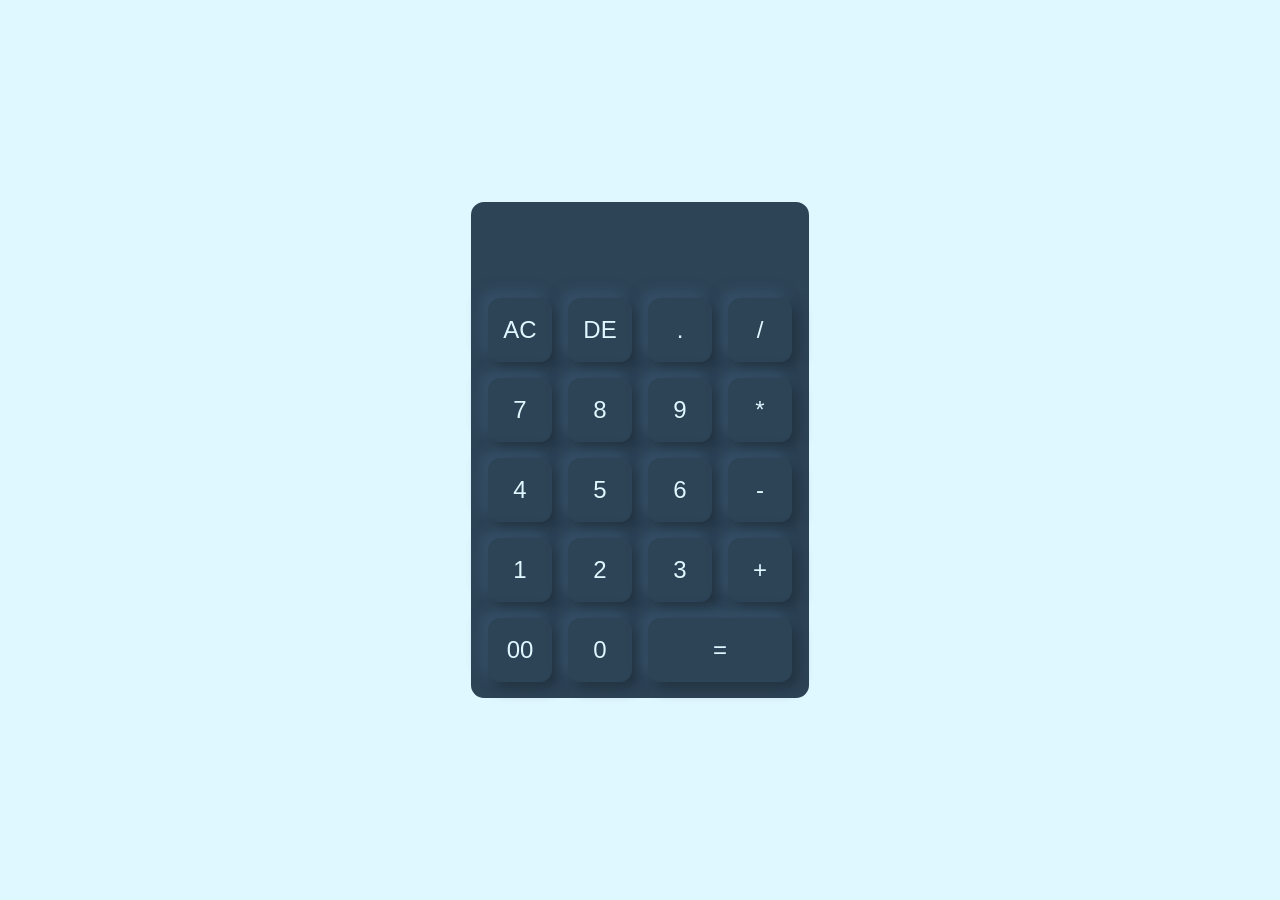
<file: calculator-app/index.html>
<!DOCTYPE html>
<html lang="en">

<head>
    <meta charset="UTF-8">
    <meta name="viewport" content="width=device-width, initial-scale=1.0">
    <link rel="shortcut icon" href="./assets/favicon.svg" type="image/svg">
    <link rel="stylesheet" href="style.css">
    <title>Calculator App</title>
</head>

<body>
    <main>
        <div class="screen"></div>
        <div class="buttons">
            <button id="ac">AC</button>
            <button id="de">DE</button>
            <button id="period">.</button>
            <button id="divide">/</button>
            <button id="seven">7</button>
            <button id="eight">8</button>
            <button id="nine">9</button>
            <button id="multiply">*</button>
            <button id="four">4</button>
            <button id="five">5</button>
            <button id="six">6</button>
            <button id="minus">-</button>
            <button id="one">1</button>
            <button id="two">2</button>
            <button id="three">3</button>
            <button id="plus">+</button>
            <button id="zeros">00</button>
            <button id="zero">0</button>
            <button id="equal">=</button>
        </div>
    </main>
    <script type="module" src="main.js"></script>
</body>
</html>
</file>
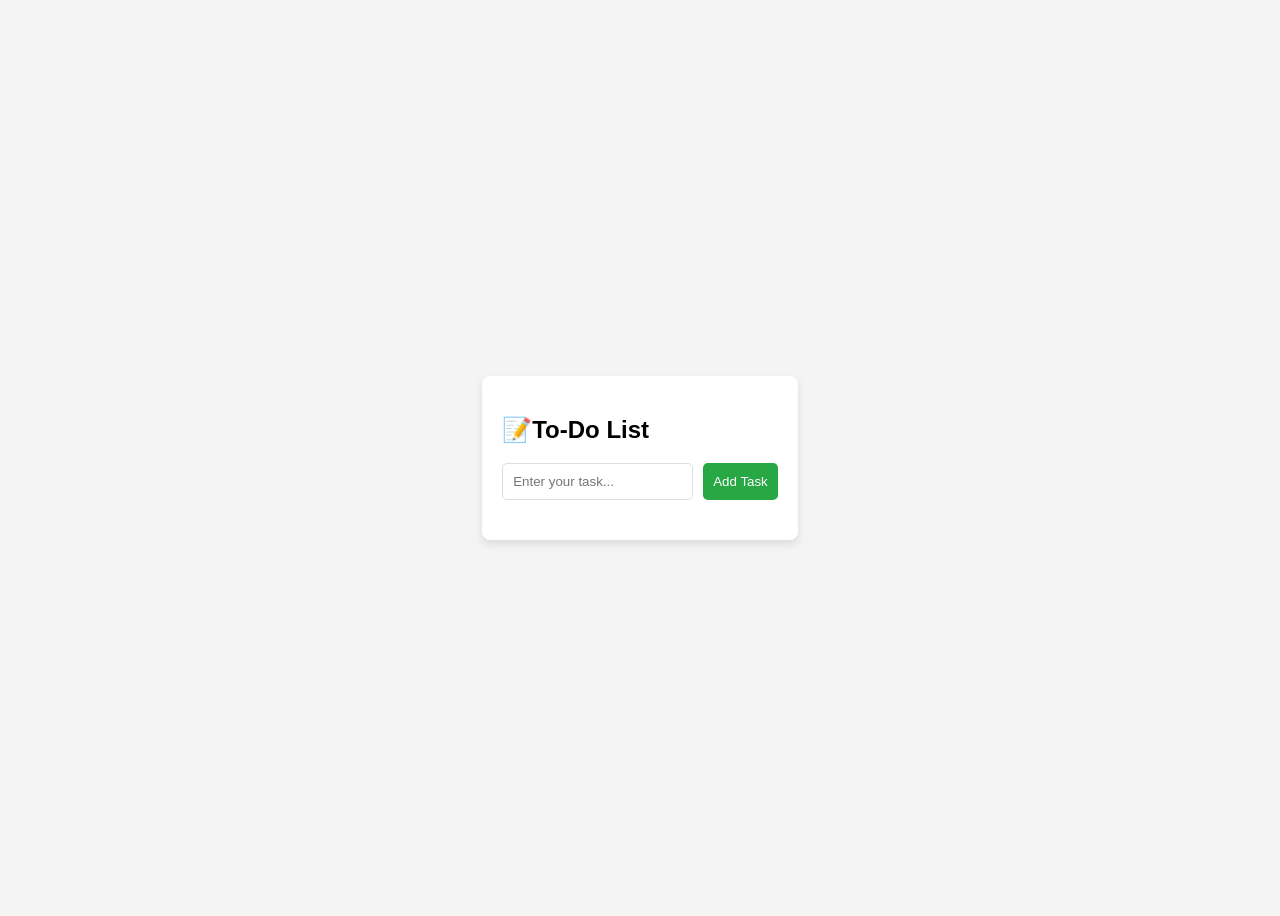
<file: TO-DO-app(advanced)/index.html>
<!DOCTYPE html>
<html lang="en">
<head>
    <meta charset="UTF-8">
    <meta name="viewport" content="width=device-width, initial-scale=1.0">
    <title>To-Do List</title>
    <link rel="stylesheet" href="style.css">
</head>
<body>
    <div class="container">
        <h2>📝To-Do List</h2>
        <div class="input-section">
            <input type="text" id="taskInput" placeholder="Enter your task...">
            <button id="addTaskBtn">Add Task</button>
        </div>
        <ul id="taskList"></ul>
    </div>

    <script src="main.js"></script>
</body>
</html>
</file>
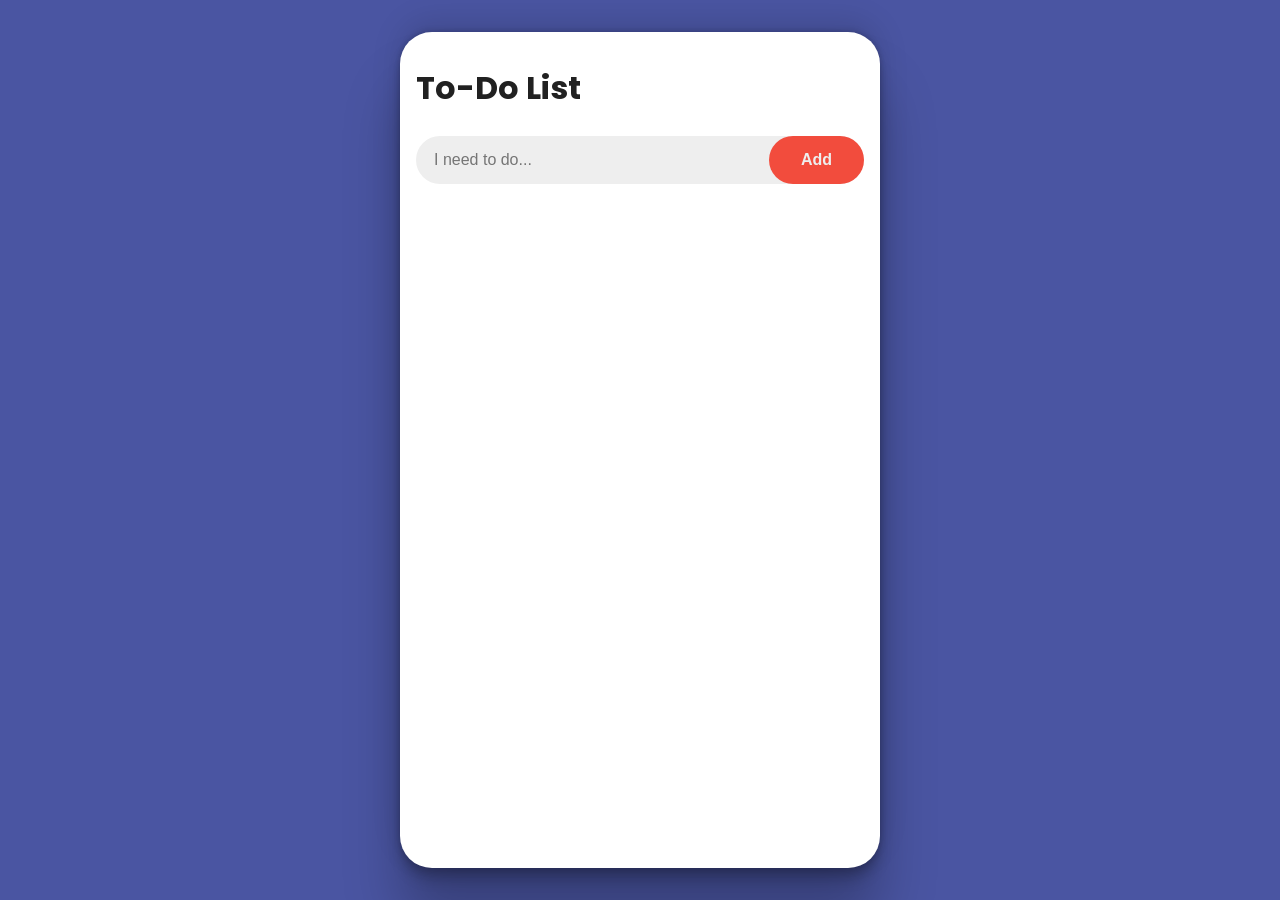
<file: to-do-list-app/index.html>
<!DOCTYPE html>
<html lang="en">

<head>
    <meta charset="UTF-8">
    <meta http-equiv="X-UA-Compatible" content="IE=edge">
    <meta name="viewport" content="width=device-width, initial-scale=1.0">
    <link rel="shortcut icon" href="assets/favicon (1).svg" type="image/svg">
    <link rel="stylesheet" href="https://cdnjs.cloudflare.com/ajax/libs/font-awesome/6.4.0/css/all.min.css"
        integrity="sha512-iecdLmaskl7CVkqkXNQ/ZH/XLlvWZOJyj7Yy7tcenmpD1ypASozpmT/E0iPtmFIB46ZmdtAc9eNBvH0H/ZpiBw=="
        crossorigin="anonymous" referrerpolicy="no-referrer" />
    <link rel="stylesheet" href="style.css">
    <title>Todo List</title>
</head>

<body>
    <main>
        <header>
            <h1>To-Do List</h1>
        </header>
        <nav>
            <form id="todo-form" onsubmit="() => {return false}">
                <input id="todo-input" type="text" placeholder="I need to do...">
                <input class="btn" type="submit" value="Add">
            </form>
        </nav>
        <section id="todo-list"></section>
    </main>
    <script src="main.js" type="module"></script>
</body>

</html>
</file>
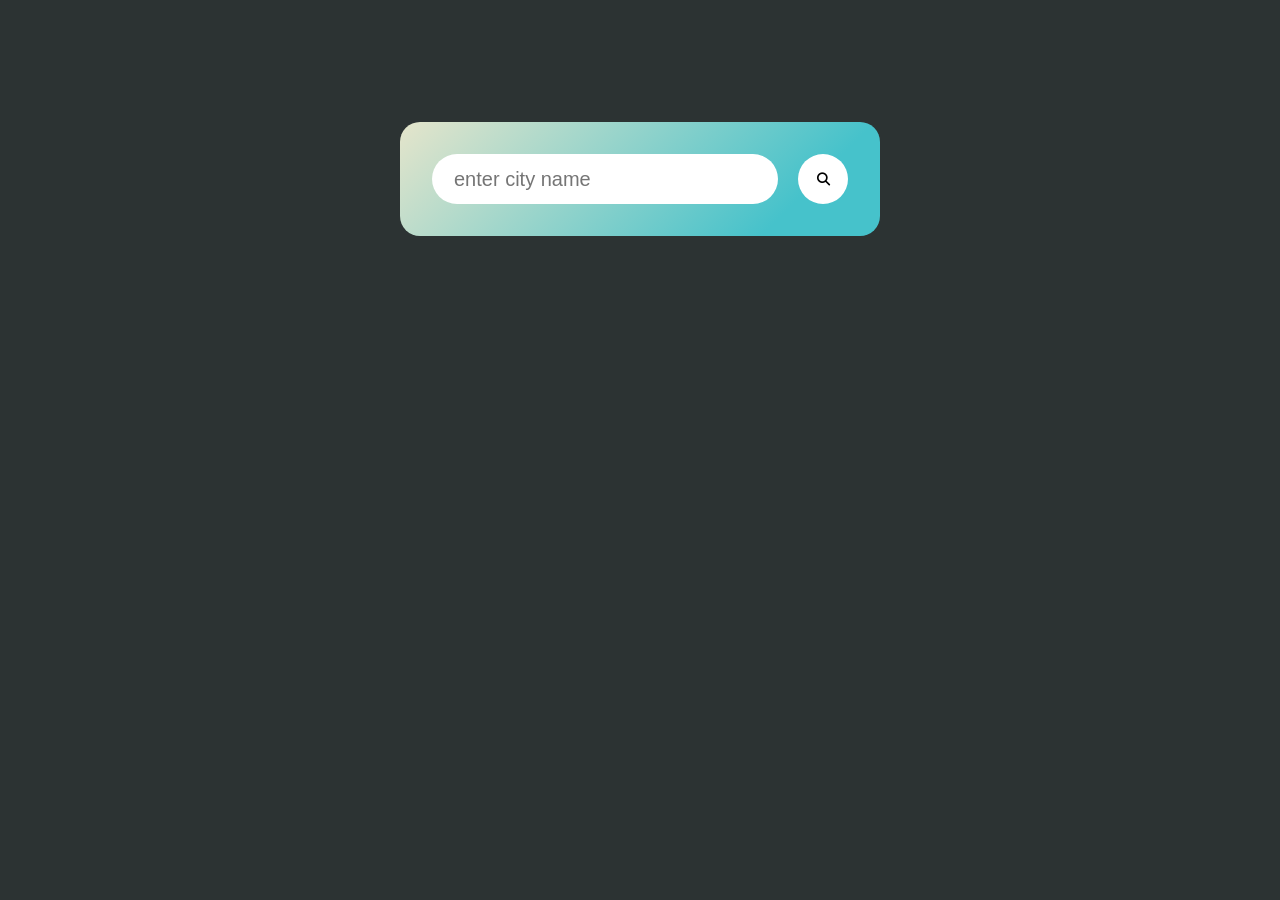
<file: Weather App(advanced)/index.html>
<!DOCTYPE html>
<html lang="en">
  <head>
    <meta charset="UTF-8" />
    <meta http-equiv="X-UA-Compatible" content="IE=edge" />
    <meta name="viewport" content="width=device-width, initial-scale=1.0" />
    <link rel="shortcut icon" href="assets/favicon.svg" type="image/svg" />
    <link rel="stylesheet" href="./style.css" />
    <link
      rel="stylesheet"
      href="https://cdnjs.cloudflare.com/ajax/libs/font-awesome/6.4.0/css/all.min.css"
      integrity="sha512-iecdLmaskl7CVkqkXNQ/ZH/XLlvWZOJyj7Yy7tcenmpD1ypASozpmT/E0iPtmFIB46ZmdtAc9eNBvH0H/ZpiBw=="
      crossorigin="anonymous"
      referrerpolicy="no-referrer"
    />
    <title>Weather App</title>
  </head>

  <body>
    <main>
      <section>
        <form id="city-form">
          <div class="search">
            <input
              type="text"
              id="search-input"
              placeholder="enter city name"
            />
          </div>
          <button id="search-btn" class="search-btn">
            <i class="fa-solid fa-magnifying-glass"></i>
          </button>
        </form>
        <div class="loading" hidden>
          <span></span>
          <span></span>
          <span></span>
        </div>
        <div class="error" hidden>
          <i class="fa-solid fa-circle-exclamation"></i>
          <span>Unknown City</span>
        </div>
        <div class="weather" hidden>
          <div class="heading">
            <div class="heading-content">
              <h2 id="behavior"></h2>
              <h1 class="temp"><span id="temp"></span><span>°C</span></h1>
            </div>
            <div class="weather-icon-placeholder">
              <img id="weather-icon" alt="Weather Icon" />
            </div>
          </div>
          <div class="information">
            <div class="humidity info">
              <div class="flex">
                <i class="fa-solid fa-water"></i>
                <h2><span id="humidity"></span>%</h2>
              </div>
              <p>Humidity</p>
            </div>
            <div class="wind-speed info">
              <div class="flex">
                <i class="fa-solid fa-wind"></i>
                <h1><span id="wind-speed"></span> km/h</h1>
              </div>
              <p>Wind Speed</p>
            </div>
          </div>
          <h3 id="city"></h3>
        </div>
      </section>
    </main>
    <script src="main.js" type="module"></script>
  </body>
</html>
</file>
<file: calculator-app/style.css>
:root {
    --pirmary-color: #2D4356;
    --secondary-color: #dff7ff;
}

* {
    box-sizing: border-box;
    margin: 0;
}

body {
    background-color: var(--pirmary-color);
    font-family: sans-serif;
}

main {
    position: absolute;
    inset: 0;
    margin: auto;
    bottom: 0;
    padding: 1rem;
    display: flex;
    flex-direction: column;
    justify-content: center;
    align-items: center;
    gap: 2rem;
    max-width: 21.5rem;
    height: 100vh;
    height: 100svh;
    background-color: var(--pirmary-color);
    color: var(--secondary-color);
}

.screen {
    width: 100%;
    min-height: 3rem;
    font-size: 2.5rem;
    text-align: right;
    letter-spacing: 1px;
    overflow-x: auto;
}

.screen::-webkit-scrollbar {
    display: none;
}

.buttons {
    display: grid;
    grid-template-columns: repeat(4, 4rem);
    grid-template-rows: repeat(5, 4rem);
    gap: 1rem;
    width: min-content;
}

button {
    background: #2D4356;
    box-shadow: 6px 6px 13px #223341,
        -6px -6px 13px #38536b;
    border-radius: 0.75rem;
    color: var(--secondary-color);
    font-size: 1.5rem;
    border: none;
}

#equal {
    grid-column: 3 / -1;
}

@media screen and (min-width: 30rem) {
    body {
        background-color: var(--secondary-color);
    }

    main {
        height: min-content;
        border: solid;
        border-radius: 1rem;
    }
}
</file>
<file: TO-DO-app(advanced)/style.css>
body {
    font-family: Arial, sans-serif;
    display: flex;
    justify-content: center;
    align-items: center;
    height: 100vh;
    background-color: #f4f4f4;
}

.container {
    background: white;
    padding: 20px;
    border-radius: 8px;
    box-shadow: 0 4px 8px rgba(0, 0, 0, 0.1);
}

.input-section {
    display: flex;
    gap: 10px;
    margin-bottom: 20px;
}

input {
    flex: 1;
    padding: 10px;
    border: 1px solid #ddd;
    border-radius: 5px;
}

button {
    background-color: #28a745;
    color: white;
    border: none;
    padding: 10px;
    border-radius: 5px;
    cursor: pointer;
}

button:hover {
    background-color: #218838;
}

ul {
    list-style: none;
    padding: 0;
}

li {
    display: flex;
    justify-content: space-between;
    background: #fff;
    padding: 10px;
    margin: 5px 0;
    border-radius: 5px;
    box-shadow: 0 2px 4px rgba(0, 0, 0, 0.1);
}

.completed {
    text-decoration: line-through;
    color: gray;
}
</file>
<file: to-do-list-app/style.css>
@import url('https://fonts.googleapis.com/css2?family=Poppins&display=swap');

:root {
    --bg-color: #4A55A2;
    --primary-color: #FFFFFF;
    --accent-color: #F24C3D;
    --grey-900: #212121;
    --grey-800: #424242;
    --grey-400: #BDBDBD;
    --grey-200: #EEEEEE;
    --unit: 1rem;
}

* {
    margin: 0;
    box-sizing: border-box;
}

body {
    background-color: var(--bg-color);
    height: 100vh;
    height: 100svh;
    font-family: 'Poppins', sans-serif;
}

main {
    background-color: var(--primary-color);
    height: 100%;
    padding: 2rem 1rem;
    display: flex;
    flex-direction: column;
    gap: calc(var(--unit) * 1.5);
    max-width: 30rem;
    margin: 0 auto;
}

h1 {
    color: var(--grey-900);
}

p,
span {
    color: var(--grey-800);
}

nav {
    --_height: calc(var(--unit) * 3);
    min-height: var(--_height);
    background-color: var(--grey-200);
    border-radius: var(--_height);
    padding-left: var(--unit);
}

form {
    height: 100%;
    display: flex;
    align-items: center;
}

input,
button {
    border: none;
    outline: none;
    font-size: var(--unit);
    background-color: transparent;
}

#todo-input {
    flex: 1
}

.btn {
    height: 100%;
    background-color: var(--accent-color);
    color: var(--grey-200);
    font-weight: bold;
    padding: 0 calc(var(--unit) * 2);
    border-radius: calc(var(--unit) * 3);
}

section {
    display: flex;
    flex-direction: column;
    gap: var(--unit);
    overflow-y: auto;
}

section::-webkit-scrollbar {
    width: calc(var(--unit) / 2);
}

section::-webkit-scrollbar-track {
    background-color: var(--grey-200);
    border-radius: 10px;
}

section::-webkit-scrollbar-thumb {
    border-radius: var(--unit);
    background-color: var(--grey-400);
}

article {
    display: flex;
    gap: calc(var(--unit) / 2);
    align-items: center;
}

article>span {
    flex: 1;
    overflow: hidden;
    text-overflow: ellipsis;
}

article[data-checked='checked'] span {
    text-decoration: line-through;
}

article[data-checked='unchecked'] .checked {
    display: none;
}

article[data-checked='unchecked'] .unchecked {
    color: var(--grey-400);
}

article[data-checked='checked'] .unchecked {
    display: none;
}

article[data-checked='checked'] .checked {
    color: var(--accent-color);
}

@media screen and (min-width: 30rem) {
    body {
        padding: calc(var(--unit) * 2) 0;
    }

    main {
        border-radius: calc(var(--unit) * 2);
        box-shadow: rgba(0, 0, 0, 0.25) 0px 54px 55px, rgba(0, 0, 0, 0.12) 0px -12px 30px, rgba(0, 0, 0, 0.12) 0px 4px 6px, rgba(0, 0, 0, 0.17) 0px 12px 13px, rgba(0, 0, 0, 0.09) 0px -3px 5px;
    }
}
</file>
<file: Weather App(advanced)/style.css>
:root {
    --unit: 1rem;
    --primary-color-1: #46C2CB;
    --primary-color-2: #E5E5CB;
    --secondary-color: #2C3333;
    --error-color: rgb(160, 24, 0);
}

* {
    margin: 0;
}

[hidden] {
    display: none !important;
}

body {
    background: var(--secondary-color);
    font-family: sans-serif;
}

main {
    max-width: 30rem;
    min-width: 20rem;
    margin: clamp(3rem, 10vh, 10rem) auto;
    padding: 2rem;
}

section {
    background-image: linear-gradient(-45deg, var(--primary-color-1) 20%, var(--primary-color-2) 100%);
    padding: 2rem;
    border-radius: var(--unit);
    display: grid;
    gap: var(--unit);
    transition: 100ms;
}

form {
    display: flex;
    gap: var(--unit);
}

.search,
.search-btn {
    height: calc(var(--unit) * 2.5);
}

.search {
    flex: 1;
    background-color: white;
    border-radius: calc(var(--unit) * 2.5);
    display: flex;
    align-items: center;
    gap: calc(var(--unit) / 2);
    padding: 0 var(--unit);
}

input {
    border: none;
    outline: none;
    background-color: transparent;
    flex: 1;
    font-size: var(--unit);
    width: 0;
}

input:hover,
input:active {
    border: none;
    outline: none;
}

.search-btn {
    border: none;
    outline: none;
    background-color: white;
    border-radius: 50%;
    aspect-ratio: 1;
}

.search-btn:active {
    transform: scale(0.9);
}

.loading {
    display: flex;
    justify-content: center;
    align-items: center;
    gap: calc(var(--unit) / 2);
    margin-top: calc(var(--unit) / 2);
    height: var(--unit);
}

.loading span {
    height: calc(var(--unit) / 2);
    aspect-ratio: 1;
    border-radius: 50%;
    background-color: var(--secondary-color);
    opacity: 0.5;
    filter: blur(0.5px);
    animation: bounce 300ms forwards infinite alternate cubic-bezier(.37,.58,.7,1.22);
}

.loading span:nth-child(2) {
    animation-delay: 150ms;
}

.loading span:nth-child(3) {
    animation-delay: 300ms;
}

@keyframes bounce {
    from {
        margin-top: 0;
    }

    to {
        margin-top: calc(var(--unit) / -1.5);
    }
}

.error {
    display: flex;
    justify-content: center;
    align-items: center;
    gap: calc(var(--unit) / 2.5);
    color: var(--error-color);
    font-family: monospace;
}

.error span {
    font-size: var(--unit);
}

.weather {
    display: grid;
    color: white;
    gap: var(--unit);
}

.heading {
    display: flex;
    justify-content: space-around;
    align-items: center;
    gap: var(--unit);
    padding-top: var(--unit);
}

.heading-content {
    display: grid;
    gap: var(--unit);
}

#behavior {
    font-size: calc(var(--unit) * 1.5);
}

.temp {
    font-size: calc(var(--unit) * 2);
}

.weather-icon-placeholder {
    height: 100%;
}

#weather-icon {
    height: 100%;
    object-fit: contain;
}

#city {
    white-space: nowrap;
    overflow: hidden;
    text-overflow: ellipsis;
}

.information {
    display: flex;
}

.information p {
    text-align: center;
}

.info {
    display: grid;
    gap: calc(var(--unit) / 2); 
}

.humidity {
    flex: 3
}

.wind-speed {
    flex: 4;
}

.flex {
    display: flex;
    justify-content: center;
    align-items: center;
    gap: var(--unit);
}

.flex i {
    font-size: calc(var(--unit) * 3);
}

@media screen and (min-width: 30rem) {
    :root {
        --unit: 1.25rem;
    }
}
</file>
